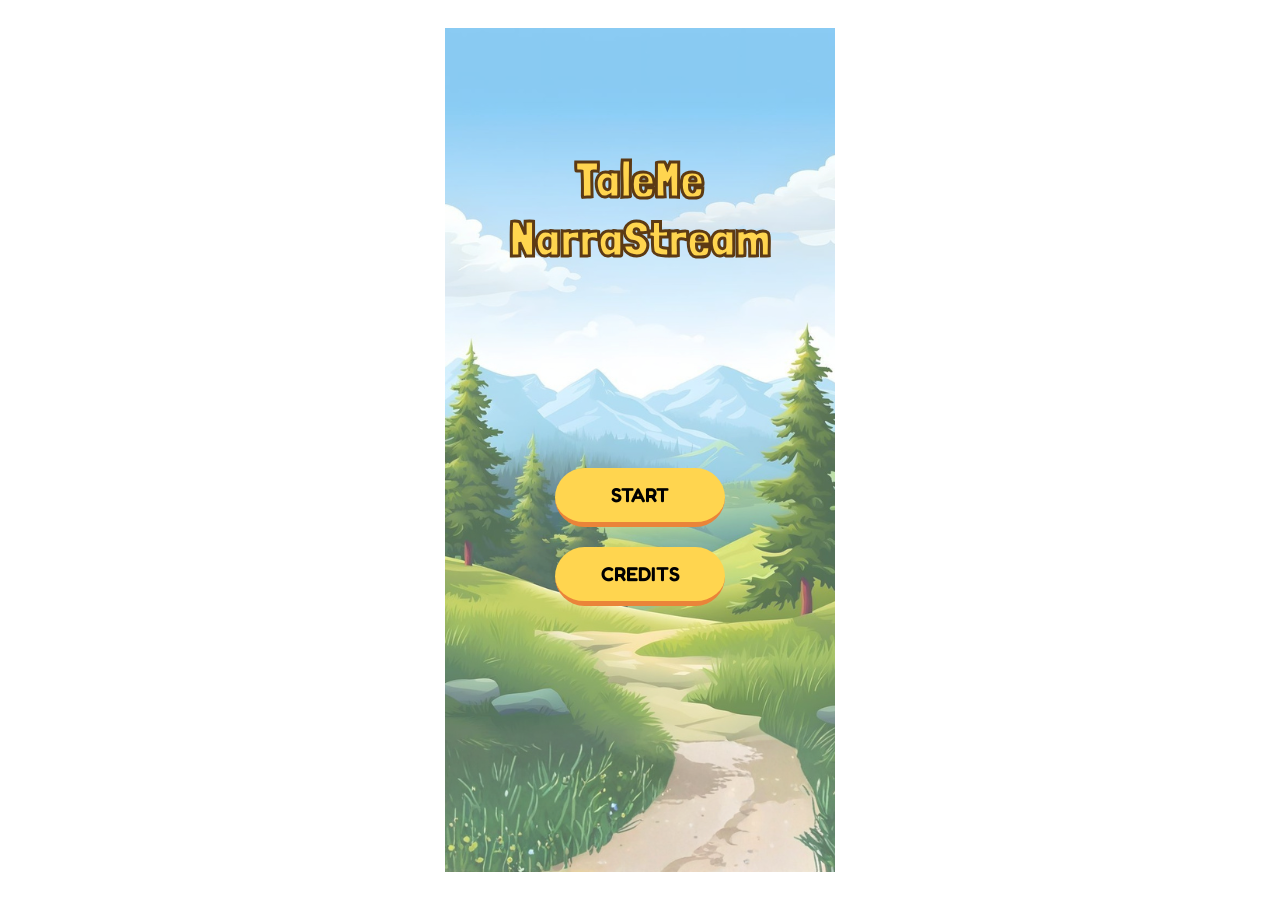
<file: index.html>
<!DOCTYPE html>
<html lang="en">
<head>
    <meta charset="UTF-8">
    <meta name="viewport" content="width=device-width, initial-scale=1.0">
    <title>TaleMe Project</title>
    <link rel="stylesheet" href="style.css">
</head>
<body>
    <h1>TaleMe <br> NarraStream</h1>
    <div class="button-container">
        <button class="btn"><a href="profile.html">START</a></button>
        <button class="btn"><a href="">CREDITS</a></button>
    </div>
</body>
</html>
</file>
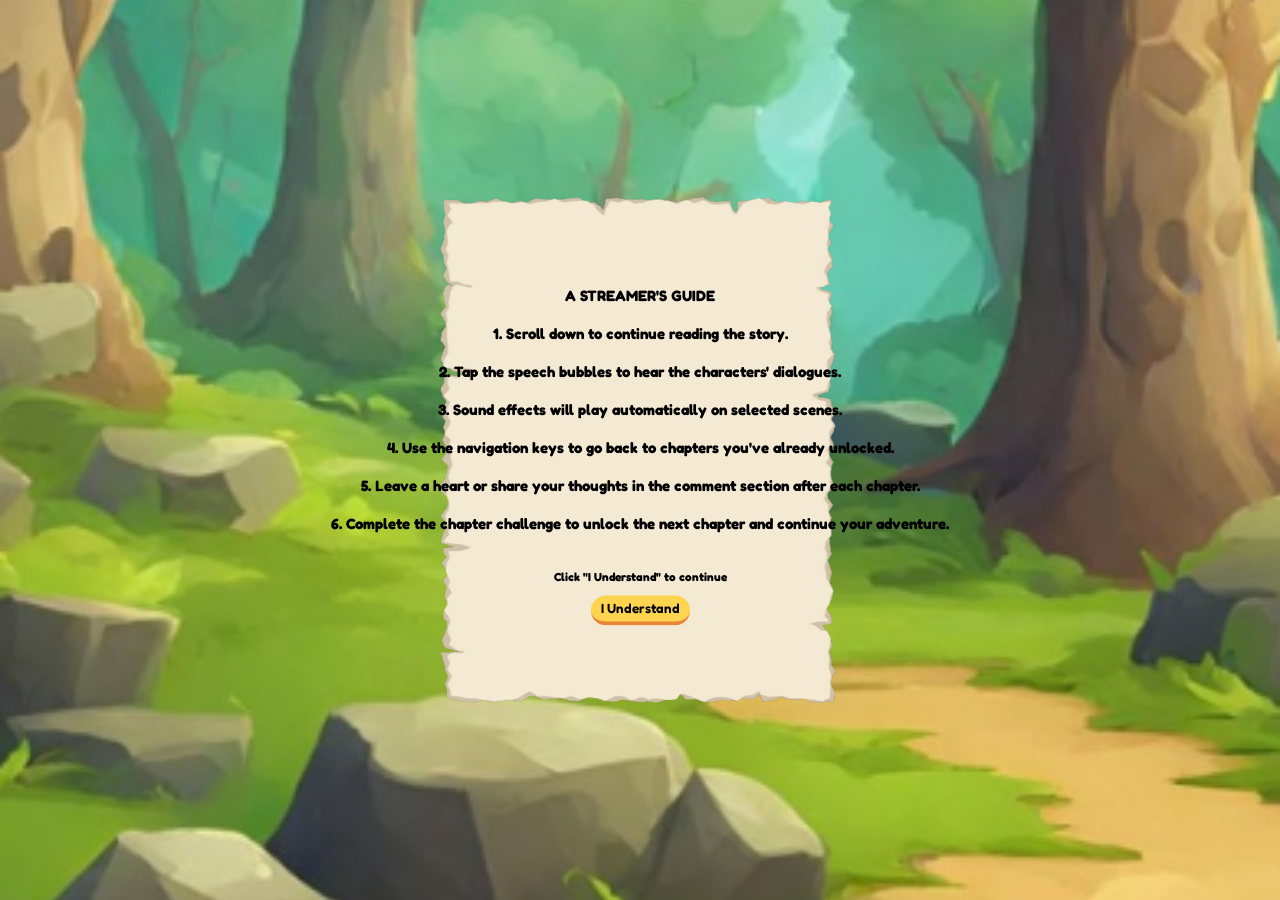
<file: guide.html>
<!DOCTYPE html>
<html lang="en">
<head>
    <meta charset="UTF-8">
    <meta name="viewport" content="width=device-width, initial-scale=1.0">
    <title>Guide</title>
    <style>
        @import url('https://fonts.googleapis.com/css2?family=Fredoka:wght@300..700&display=swap');

       * {
        font-family: "fredoka", sans-serif;
       }
        body {
    margin: 0;
    font-family: "Fredoka", sans-serif;
    background: url("fairiesbg.png") no-repeat center center fixed;
    background-size: cover;
}
img {
    position: absolute;
    top: 50%;
    left: 50%;
    transform: translate(-50%, -50%);
    height: 632px;
    width: 400px;
}
.guide-text {
    width: 65%;
    font-family: "fredoka", sans-serif;
    padding: 10px 20px;
    border-radius: 20px;
    font-size: 10px;
    position: absolute;
    text-align: center;
    top: 50%;
    left: 50%;
    transform: translate(-50%, -50%);
}
button {
    text-decoration: none;
    font-family: "fredoka", sans-serif;
    font-weight: 600;
    color: black;
    background-color: #FFD54F;
    border: none;
    padding: 5px 10px;
    border-radius: 20px;
    border-bottom: 4px solid #EA8439;
}
button:hover {
}
    </style>
</head>
<body>
    <div class="guide-container">
        <img src="guidebox.png" alt="">
    <div class="guide-text">
        <h2>A STREAMER'S GUIDE <br><br>

1. Scroll down to continue reading the story. <br><br>
2. Tap the speech bubbles to hear the characters' dialogues. <br><br>
3. Sound effects will play automatically on selected scenes. <br><br>
4. Use the navigation keys to go back to chapters you've already unlocked. <br><br>
5. Leave a heart or share your thoughts in the comment section after each chapter. <br><br>
6. Complete the chapter challenge to unlock the next chapter and continue your adventure.</h2>
<br>
<h3>Click "I Understand" to continue</h3>
<a href="" class="btnNext"><button>I Understand</button></a>
    </div>
    </div>
</body>
</html>
</file>
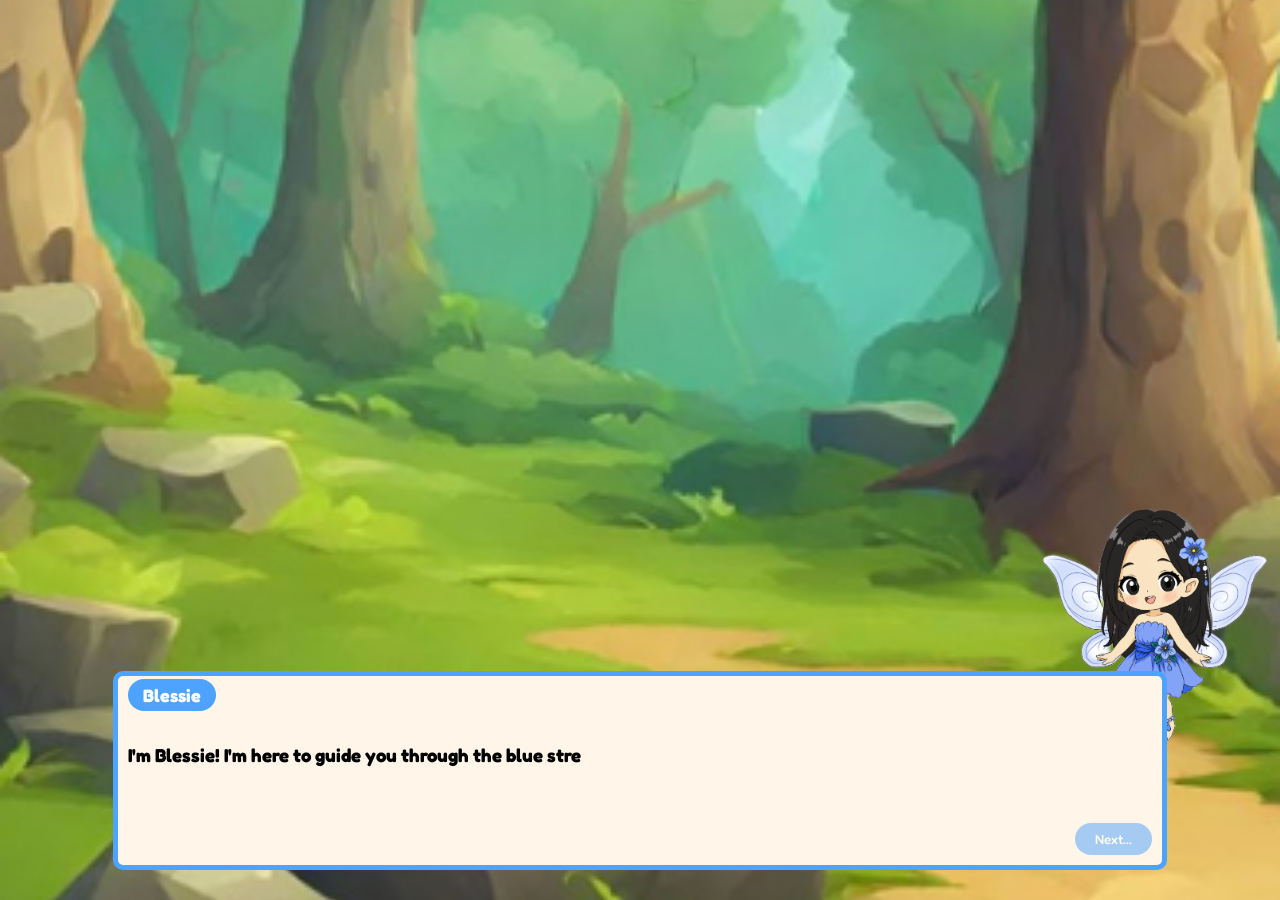
<file: journey_guide.html>
<!DOCTYPE html>
<html lang="en">
<head>
<meta charset="UTF-8">
<meta name="viewport" content="width=device-width, initial-scale=1.0">

<title>Journey Guide - TaleMe</title>

<style>
@import url('https://fonts.googleapis.com/css2?family=Fredoka:wght@300..700&display=swap');

body {
    margin: 0;
    font-family: "Fredoka", sans-serif;
    background: url("fairiesbg.png") no-repeat center center fixed;
    background-size: cover;
}

/* FAIRY IMAGE */
#fairyImg {
    position: absolute;
    bottom: 150px;
    right: 0;
    width: 250px;
    transition: 0.5s ease;
}

/* BOX */
.container-boxtext {
    border: 5px solid #B984F8;
    border-radius: 10px;
    background: #FFF5E8;
    width: 80%;
    position: absolute;
    left: 50%;
    bottom: 30px;
    transform: translateX(-50%);
    padding: 10px;
    transition: 0.5s ease;
}

/* NAME BADGE */
.name {
    display: inline-block;
    padding: 5px 15px;
    border-radius: 50px;
    color: #fff;
    font-size: 18px;
    margin-top: -20px;
    transition: 0.5s ease;
}

/* TEXT */
.text {
    min-height: 60px;
}

/* BUTTON */
.btn-wrapper {
    display: flex;
    justify-content: flex-end;
    margin-top: 10px;
}
.nextbtn {
    border: none;
    color: #fff;
    padding: 8px 20px;
    border-radius: 50px;
    cursor: pointer;
    transition: 0.3s;
    font-family: "fredoka", sans-serif;
    font-weight: 500;
}

.nextbtn:disabled {
    opacity: 0.5;
    cursor: not-allowed;
}
</style>

</head>
<body>

<!-- FAIRY IMAGE -->
<img class="fairy" id="fairyImg" src="fairy/Blessie.png">

<!-- BOX -->
<div class="container-boxtext">

    <h2 class="name" id="fairyName">Blessie</h2>

    <h3 class="text" id="storyText"></h3>

    <div class="btn-wrapper">
        <button class="nextbtn" id="nextBtn" onclick="nextScene()" disabled>
            Next...
        </button>
    </div>

</div>

<script>

// USER NAME (optional)
let username = localStorage.getItem("username") || "Streamer";

// STORY DATA
let scenes = [
    {
        name: "Blessie",
        img: "fairy/Blessie.png",
        color: "#4DA3FF",
        text: "I'm Blessie! I'm here to guide you through the blue streams of wisdom."
    },
    {
        name: "Ellaisa",
        img: "fairy/Ellaisa.png",
        color: "#FF69B4",
        text: "I'm Ellaisa! I guard the pink paths of emotion and love."
    },
    {
        name: "Jinefer",
        img: "fairy/Jinefer.png",
        color: "#FF4D4D",
        text: "I'm Jinefer! I protect the red flames of courage."
    },
    {
        name: "Darlene",
        img: "fairy/Darlene.png",
        color: "#FFD84D",
        text: "I'm Darlene! I shine the yellow light of happiness."
    },
    {
        name: "Joana",
        img: "fairy/Joana.png",
        color: "#B984F8",
        text: "And I'm Joana! Together, we're the FairyTales—your guides in every tale."
    }
];

let index = 0;

let nextBtn = document.getElementById("nextBtn");

function typeText(text, callback) {

    let i = 0;
    let speed = 20;

    let story = document.getElementById("storyText");
    story.innerHTML = "";

    let interval = setInterval(() => {

        story.innerHTML += text[i];
        i++;

        if (i >= text.length) {
            clearInterval(interval);
            if (callback) callback();
        }

    }, speed);
}

function showScene() {

    let scene = scenes[index];

    document.getElementById("fairyName").innerText = scene.name;
    document.getElementById("fairyImg").src = scene.img;

    document.querySelector(".container-boxtext").style.borderColor = scene.color;
    document.querySelector(".name").style.backgroundColor = scene.color;
    nextBtn.style.backgroundColor = scene.color;

    nextBtn.disabled = true;

    typeText(scene.text, () => {
        nextBtn.disabled = false;
    });
}

function nextScene() {

    index++;

    if (index >= scenes.length) {;
        window.location.href = "guide.html";
        return;
    }

    showScene();
}

// START
showScene();

</script>

</body>
</html>
</file>
<file: style.css>
@import url('https://fonts.googleapis.com/css2?family=Fredoka:wght@300..700&family=Londrina+Solid:wght@100;300;400;900&display=swap');
* {
    padding: 0;
    margin: 0;
    box-sizing: border-box;
}

body {
    background-image: url(bg.png);
    background-repeat: no-repeat;
    background-position: center center;
    background-attachment: fixed;
}
h1 {
    text-align: center;
    margin-top: 150px;
    font-family: "Londrina Solid", sans-serif;
    font-size: 50px;
    letter-spacing: 1px;
    color: #FFD54F;
    font-weight: 700;
    -webkit-text-stroke: 3px #5c3a14;
}
.button-container {
    display: flex;
    flex-direction: column;
    align-items: center;
    gap: 20px; /* pagitan pataas-baba */
    margin-top: 200px;
}

.btn {
    padding: 15px 40px;
    font-size: 20px;
    background-color: #FFD54F;
    border-radius: 50px;
    border: 0;
    cursor: pointer;
    width: 170px;
    border-bottom: 5px solid #EA8439;
    font-weight: 600;
    font-family: "fredoka";
    transition: 0.3s;
}
.btn a {
    text-decoration: none;
    color: black;
}
a:hover {
    color: #ffffff;
}
.btn:hover {
        width: 160px;
}
</file>
